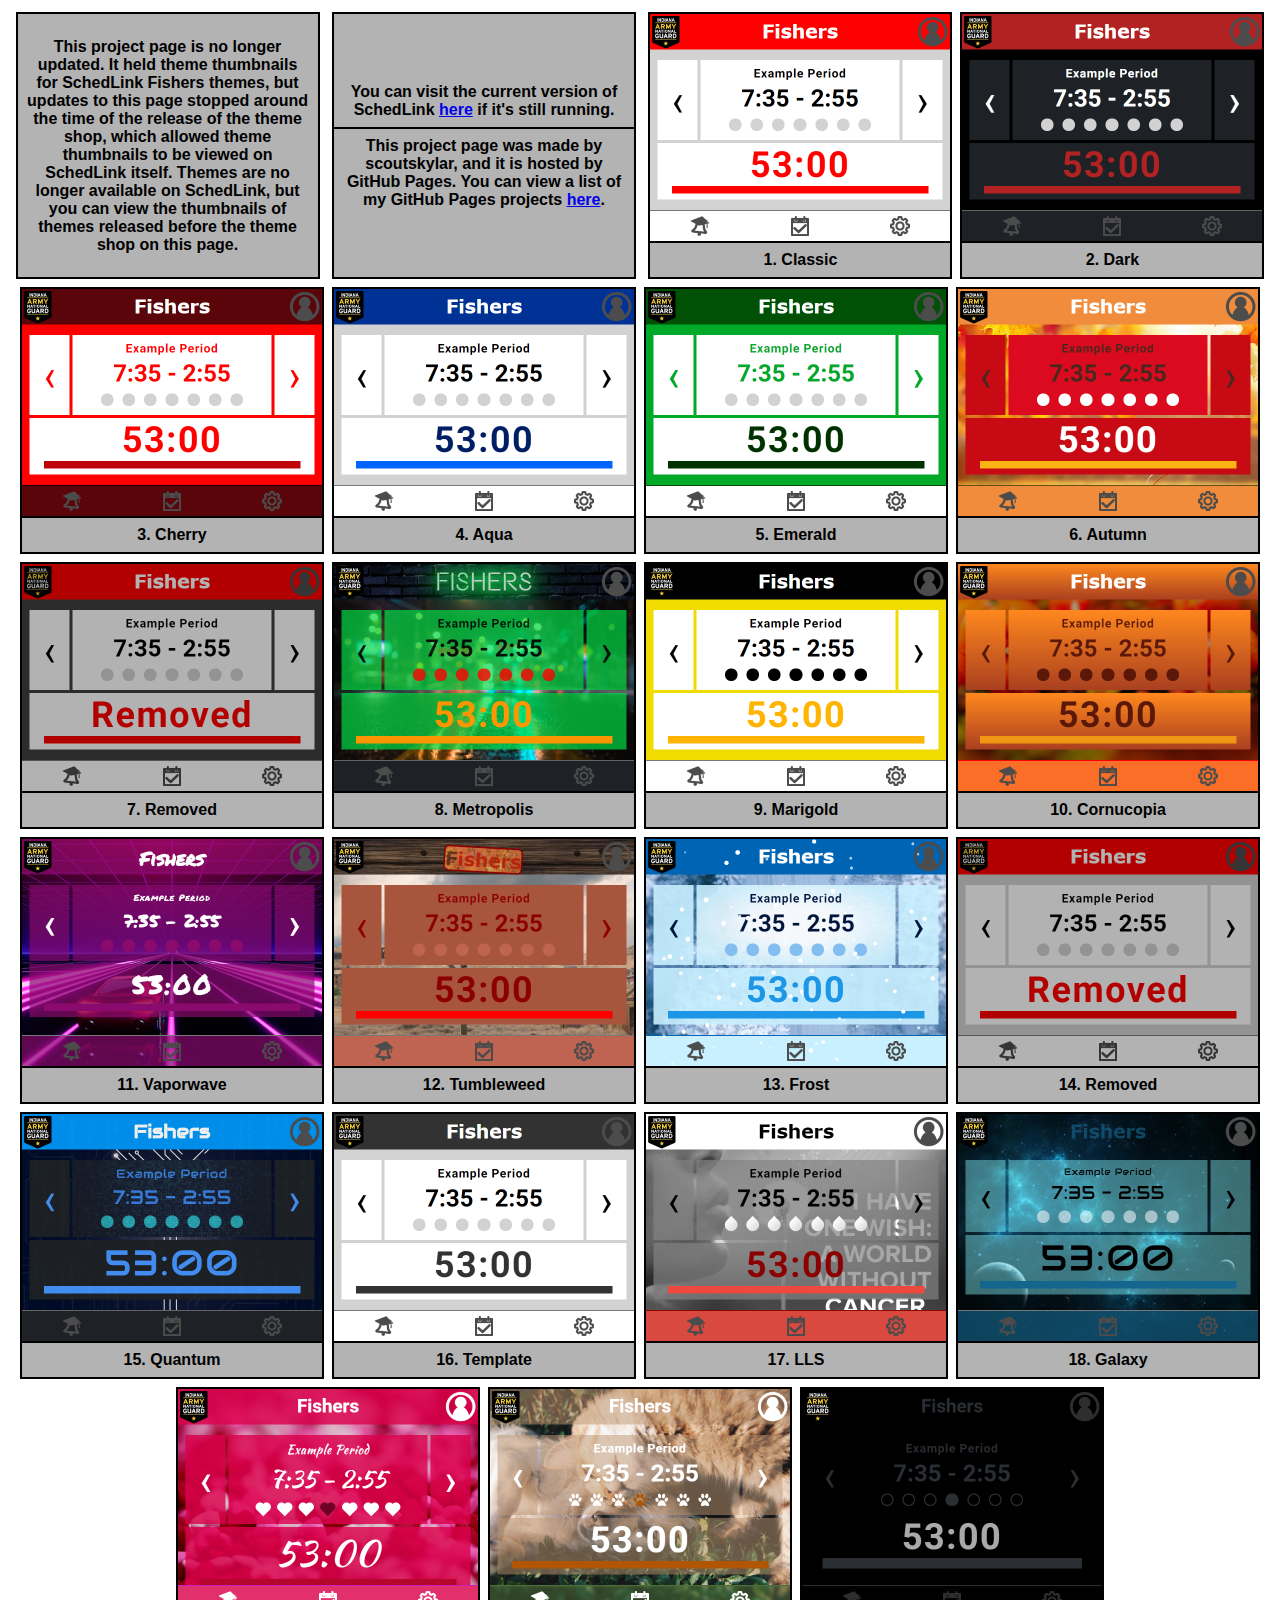
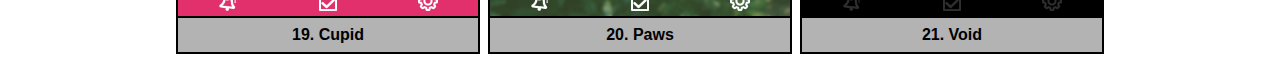
<file: docs/index.html>
<!DOCTYPE html>
<html lang="en">
    <head>
        <meta charset="UTF-8">
        <meta name="viewport" content="width=device-width, initial-scale=1.0">
        <meta http-equiv="X-UA-Compatible" content="ie=edge">
        <title>[Archived] Theme Gallery for SchedLink FHS</title>
        <link rel="stylesheet" href="style.css">
        <link rel="shortcut icon" href="favicon.ico?v=icon-v1">
    </head>
    <body>
        <main>
            <div>
                <p>
                    This project page is no longer updated.
                    It held theme thumbnails for SchedLink Fishers themes,
                    but updates to this page stopped around the time
                    of the release of the theme shop, which allowed
                    theme thumbnails to be viewed on SchedLink itself.
                    Themes are no longer available on SchedLink,
                    but you can view the thumbnails of themes
                    released before the theme shop on this page.
                </p>
            </div>
            <div>
                <p>
                    You can visit the current version of SchedLink
                    <a href="https://schedlink.com/">here</a>
                    if it's still running.
                </p>
                <p>
                    This project page was made by scoutskylar,
                    and it is hosted by GitHub Pages.
                    You can view a list of my GitHub Pages projects
                    <a href="https://scoutskylar.github.io/">here</a>.
                </p>
            </div>
        </main>
        <script src="load.js"></script>
    </body>
</html>
</file>
<file: docs/style.css>
body {
    font-family: Arial, Helvetica, sans-serif;
    font-weight: bold;
    color: black;
    margin: 8px;
    padding: 0;
    width: auto;
    box-sizing: border-box;
}

main {
    margin: 0;
    padding: 0;
    /* line-height: 0; */
    /* display: inline-flex; */
    /* flex-flow: row wrap; */
    text-align: center;
    /* display: inline-block; */
}

main > div {
    display: inline-flex;
    flex-flow: column nowrap;
    justify-content: center;
    vertical-align: top;
    border: 2px solid;
    /* border-radius: 10px; */
    overflow: hidden;
    width: 300px;
    height: 263px;
    max-width: 100%;
    margin: 4px;
    padding: 0;
    background-color: hsla(0, 0%, 70%, 1);
    text-align: center;
    position: relative;
}

main > div > * {
    width: 100%;
    /* width: 300px;
    max-width: 100%; */
    /* min-height: 227px; */
    /* transition: height 1s; */
    display: inline-block;
    margin: auto;
    box-sizing: border-box;
    /* flex: 1 0 auto; */
}

main > div p {
    padding: 8px;
    margin: 0;
    background-color: hsla(0, 0%, 70%, 1);
    overflow-y: auto;
}

/* main > div > *:not(p) {
    flex: 1 1 auto;
} */

main > div > p:last-child:not(:only-child) {
    border-top: 2px solid;
    /* flex: 0 0; */
    /* position: absolute;
    bottom: 0;
    left: 0;
    right: 0; */
}

/* main > div > p:only-child {
    margin: auto;
} */

img {
    height: 227px;
    object-fit: cover;
    object-position: top;
}
</file>
